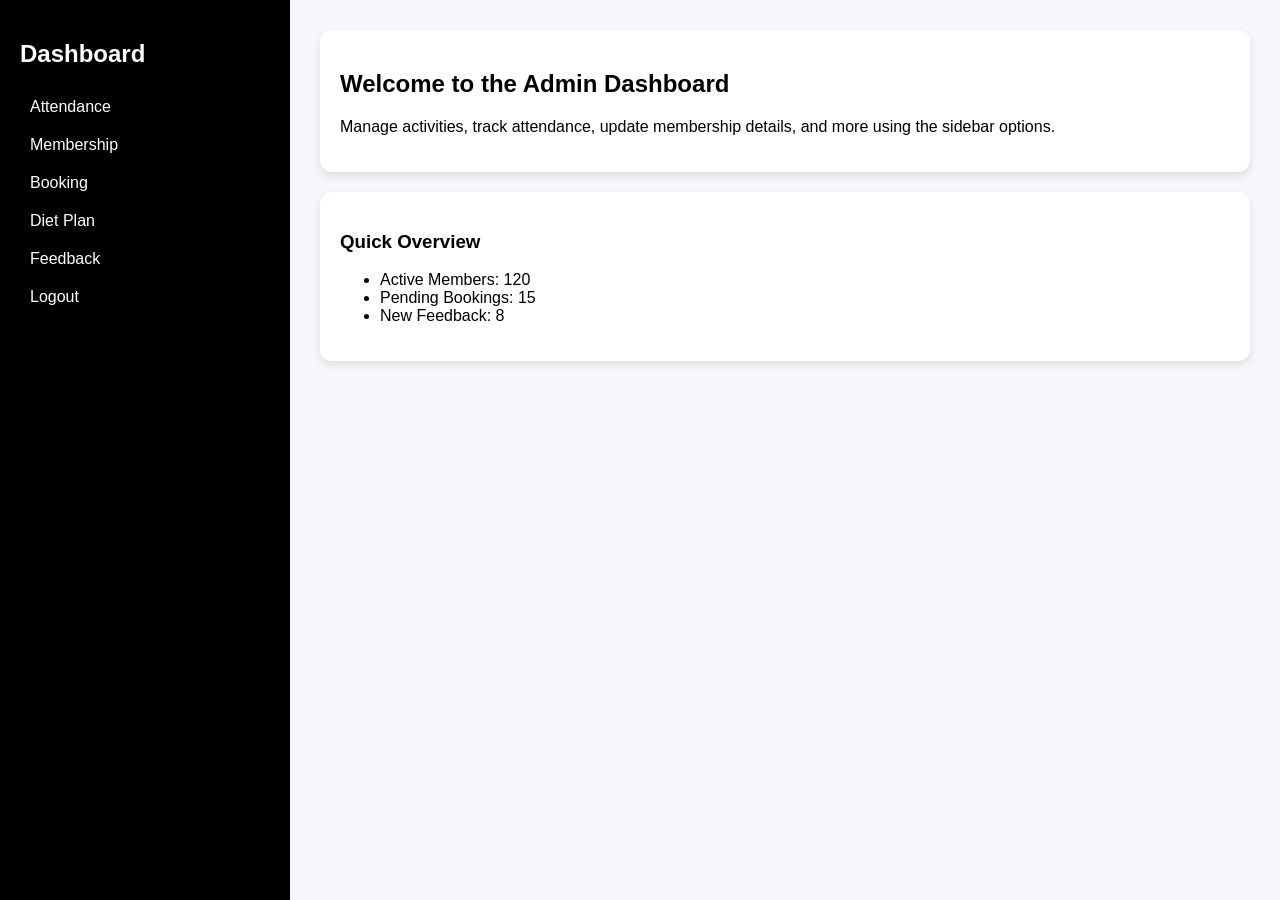
<file: frontend/admin-dashboard.html>
<!DOCTYPE html>
<html lang="en">
<head>
  <meta charset="UTF-8">
  <meta name="viewport" content="width=device-width, initial-scale=1.0">
  <title>Dashboard</title>
  <style>
    body {
      font-family: Arial, sans-serif;
      display: flex;
      min-height: 100vh;
      margin: 0;
    }
    .sidebar {
      width: 250px;
      background-color: #000000;
      color: white;
      padding: 20px;
    }
    .sidebar a {
      display: block;
      color: white;
      padding: 10px;
      text-decoration: none;
    }
    .sidebar a:hover {
      background-color: #ec6e06;
    }
    .main-content {
      flex-grow: 1;
      padding: 30px;
      background-color: #f5f7fa;
    }
    .card {
      background-color: white;
      padding: 20px;
      border-radius: 12px;
      box-shadow: 0 4px 8px rgba(0, 0, 0, 0.1);
      margin-bottom: 20px;
    }
  </style>
</head>
<body>
  <div class="sidebar">
    <h2>Dashboard</h2>
    <a href="attendence.html">Attendance</a>
    <a href="membership.html">Membership</a>
    <a href="booking.html">Booking</a>
    <a href="diet-plan.html">Diet Plan</a>
    <a href="feedback.html">Feedback</a>
    <a href="logout.html">Logout</a>
  </div>
  <div class="main-content">
    <div class="card">
      <h2>Welcome to the Admin Dashboard</h2>
      <p>Manage activities, track attendance, update membership details, and more using the sidebar options.</p>
    </div>
    <div class="card">
      <h3>Quick Overview</h3>
      <ul>
        <li>Active Members: 120</li>
        <li>Pending Bookings: 15</li>
        <li>New Feedback: 8</li>
      </ul>
    </div>
  </div>
</body>
</html>
</file>
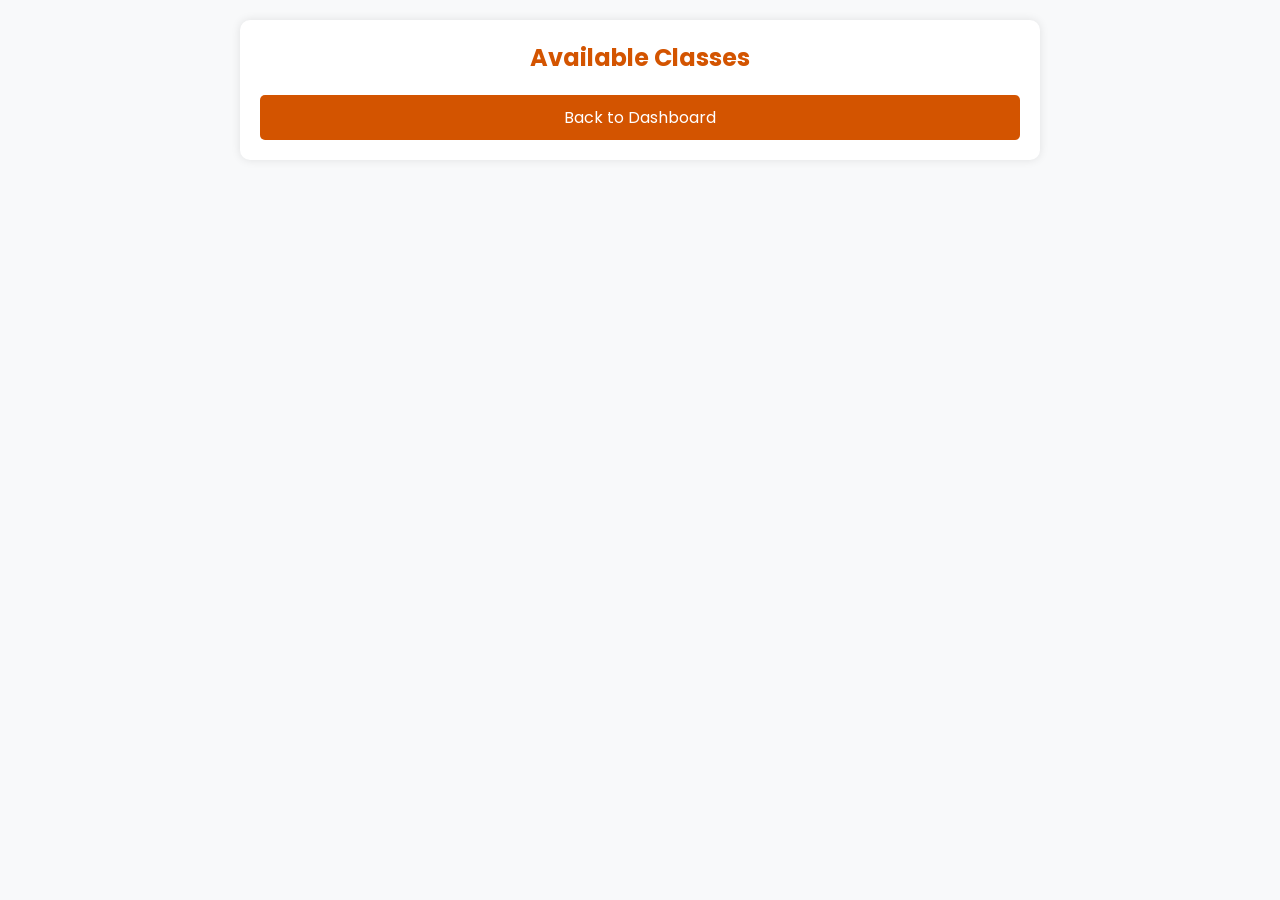
<file: frontend/class-booking.html>
<!DOCTYPE html>
<html lang="en">
<head>
    <meta charset="UTF-8">
    <meta name="viewport" content="width=device-width, initial-scale=1.0, minimum-scale=1.0">
    <title>Class Booking</title>
    <link href="https://fonts.googleapis.com/css2?family=Poppins:wght@300;400;600&display=swap" rel="stylesheet">
    <style>
        * {
            font-family: 'Poppins', sans-serif;
            margin: 0;
            padding: 0;
            box-sizing: border-box;
        }

        body {
            background-color: #f8f9fa;
            color: #333;
            padding: 20px;
        }

        .container {
            max-width: 800px;
            margin: auto;
            background: white;
            padding: 20px;
            border-radius: 10px;
            box-shadow: 0 0 10px rgba(0, 0, 0, 0.1);
        }

        h2 {
            color: #d35400;
            text-align: center;
        }

        #class-list {
            display: flex;
            flex-direction: column;
            gap: 15px;
        }

        .class-item {
            border: 1px solid #ddd;
            padding: 15px;
            border-radius: 5px;
            background: #fff;
        }

        .class-item h3 {
            margin: 0;
            color: #d35400;
        }

        .back-link, .book-btn {
            display: block;
            text-align: center;
            text-decoration: none;
            background-color: #d35400;
            color: white;
            padding: 10px;
            border-radius: 5px;
            margin-top: 20px;
            border: none;
            cursor: pointer;
        }

        .book-btn:hover, .back-link:hover {
            background-color: #b03a00;
        }
    </style>
</head>
<body>

    <div class="container">
        <h2>Available Classes</h2>
        <div id="class-list">
            <!-- Classes will be dynamically loaded here -->
        </div>
        <a href="user-dashboard.html" class="back-link">Back to Dashboard</a>
    </div>

    <script>
        // Fetch available classes from the backend and display them
        fetch('../backend/user/fetch-classes.php')
            .then(response => response.json())
            .then(data => {
                let classList = document.getElementById('class-list');
                if (data.length === 0) {
                    classList.innerHTML = "<p style='text-align: center; color: #d35400;'>No classes available.</p>";
                    return;
                }
                data.forEach(classInfo => {
                    let classItem = `
                        <div class="class-item">
                            <h3>${classInfo.class_name}</h3>
                            <p><strong>Trainer:</strong> ${classInfo.trainer_name}</p>
                            <p><strong>Schedule:</strong> ${classInfo.schedule}</p>
                            <p><strong>Max Capacity:</strong> ${classInfo.max_capacity}</p>
                            <button class="book-btn" onclick="bookClass(${classInfo.id})">Book Class</button>
                        </div>
                    `;
                    classList.innerHTML += classItem;
                });
            })
            .catch(error => {
                console.error('Error fetching classes:', error);
            });

        // Book a class function
        function bookClass(classId) {
            fetch('../backend/user/class-booking.php', { 
                method: 'POST',
                headers: { 'Content-Type': 'application/json' },
                body: JSON.stringify({ class_id: classId })
            })
            .then(response => response.json())
            .then(data => {
                if (data.success) {
                    alert('Class booked successfully!');
                } else {
                    alert('Error: ' + data.error);
                }
            })
            .catch(error => {
                console.error('Error booking class:', error);
            });
        }
    </script>

</body>
</html>
</file>
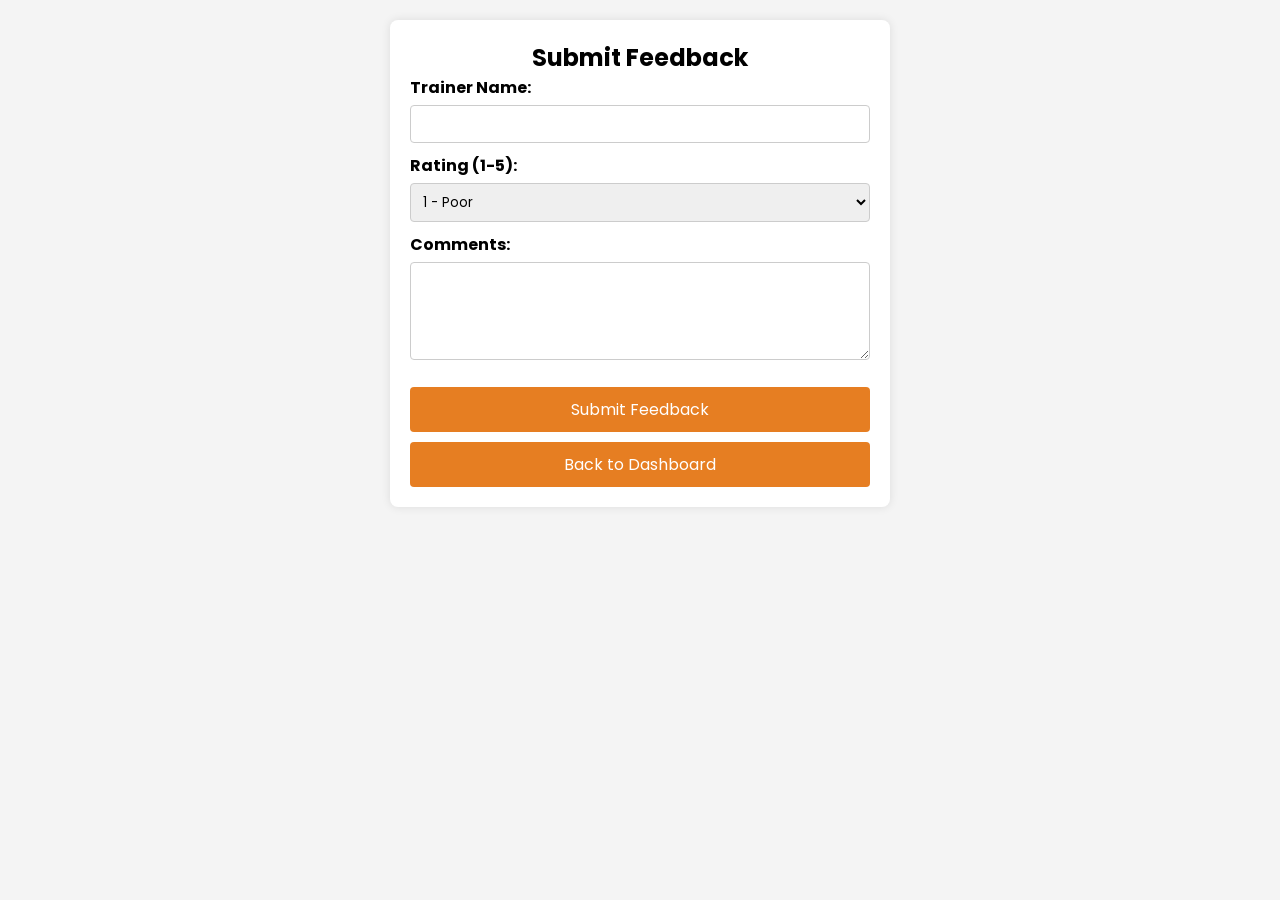
<file: frontend/feedback.html>
<!DOCTYPE html>
<html lang="en">
<head>
    <meta charset="UTF-8">
    <meta name="viewport" content="width=device-width, initial-scale=1.0">
    <title>Submit Feedback</title>
    <link href="https://fonts.googleapis.com/css2?family=Poppins:wght@300;400;600&display=swap" rel="stylesheet">
    <style>
        * {
            font-family: 'Poppins', sans-serif;
            margin: 0;
            padding: 0;
            box-sizing: border-box;
        }

        body {
            background-color: #f4f4f4;
            padding: 20px;
        }

        .container {
            max-width: 500px;
            margin: auto;
            background: white;
            padding: 20px;
            border-radius: 8px;
            box-shadow: 0 0 10px rgba(0, 0, 0, 0.1);
        }

        h2 {
            color: black;
            text-align: center;
        }

        label {
            display: block;
            margin-bottom: 5px;
            font-weight: bold;
            color: black;
        }

        input, select, textarea {
            width: 100%;
            padding: 8px;
            margin-bottom: 10px;
            border: 1px solid #ccc;
            border-radius: 4px;
        }

        button {
            width: 100%;
            background-color: #e67e22;
            color: white;
            border: none;
            padding: 10px;
            font-size: 16px;
            cursor: pointer;
            margin-top: 10px;
            border-radius: 4px;
        }

        button:hover {
            background-color: #d35400;
        }

        .back-link {
            display: block;
            text-align: center;
            text-decoration: none;
            background-color: #e67e22;
            color: white;
            padding: 10px;
            border-radius: 4px;
            margin-top: 10px;
        }

        .back-link:hover {
            background-color: #d35400;
        }
    </style>
</head>
<body>

    <div class="container">
        <h2>Submit Feedback</h2>
        
        <form action="../backend/user/submit-feedback.php" method="POST">
            <label for="trainer_name">Trainer Name:</label>
            <input type="text" name="trainer_name" required>

            <label for="rating">Rating (1-5):</label>
            <select name="rating" required>
                <option value="1">1 - Poor</option>
                <option value="2">2 - Fair</option>
                <option value="3">3 - Good</option>
                <option value="4">4 - Very Good</option>
                <option value="5">5 - Excellent</option>
            </select>

            <label for="comments">Comments:</label>
            <textarea name="comments" rows="4"></textarea>

            <button type="submit">Submit Feedback</button>
        </form>

        <a href="user-dashboard.html" class="back-link">Back to Dashboard</a>
    </div>

</body>
</html>
</file>
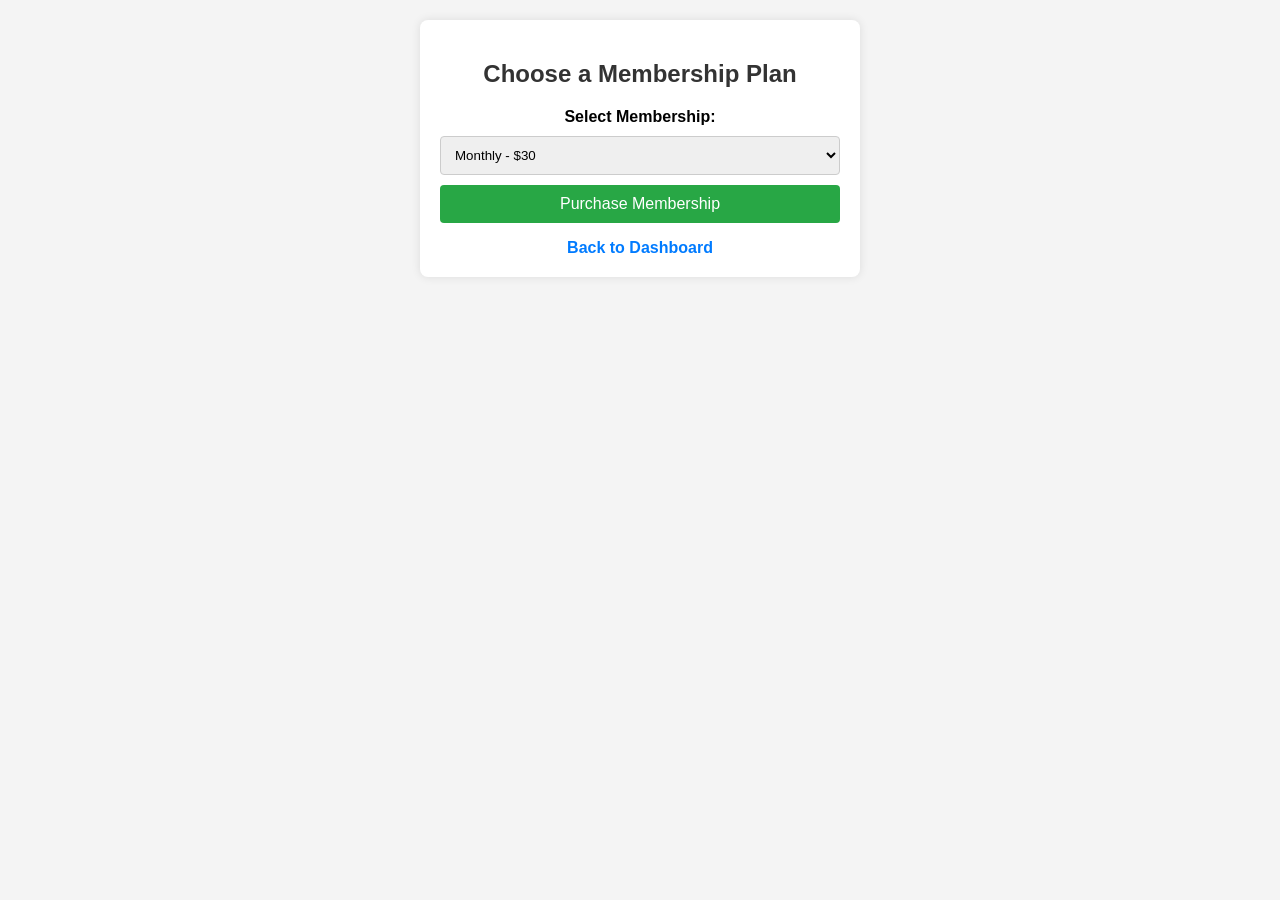
<file: frontend/purchase-membership.html>
<!DOCTYPE html>
<html lang="en">
<head>
    <meta charset="UTF-8">
    <meta name="viewport" content="width=device-width, initial-scale=1.0">
    <title>Purchase Membership</title>
    <style>
        body {
            font-family: Arial, sans-serif;
            background-color: #f4f4f4;
            text-align: center;
            margin: 0;
            padding: 20px;
        }
        .container {
            max-width: 400px;
            background: white;
            padding: 20px;
            border-radius: 8px;
            box-shadow: 0 0 10px rgba(0, 0, 0, 0.1);
            margin: auto;
        }
        h2 {
            color: #333;
        }
        label {
            font-weight: bold;
        }
        select {
            width: 100%;
            padding: 10px;
            margin: 10px 0;
            border: 1px solid #ccc;
            border-radius: 4px;
        }
        .purchase-btn {
            background-color: #28a745;
            color: white;
            border: none;
            padding: 10px 15px;
            font-size: 16px;
            cursor: pointer;
            border-radius: 4px;
            width: 100%;
        }
        .purchase-btn:hover {
            background-color: #218838;
        }
        .back-link {
            display: block;
            margin-top: 15px;
            color: #007bff;
            text-decoration: none;
            font-weight: bold;
        }
        #response-message {
            margin-top: 15px;
            font-weight: bold;
        }
    </style>
</head>
<body>

    <div class="container">
        <h2>Choose a Membership Plan</h2>
        
        <form id="membershipForm">
            <label for="membership_type">Select Membership:</label>
            <select id="membership_type" name="membership_type" required>
                <option value="Monthly">Monthly - $30</option>
                <option value="Quarterly">Quarterly - $80</option>
                <option value="Yearly">Yearly - $300</option>
            </select>

            <button type="submit" class="purchase-btn">Purchase Membership</button>
        </form>

        <p id="response-message"></p>

        <a href="user-dashboard.html" class="back-link">Back to Dashboard</a>
    </div>

    <script>
        document.getElementById("membershipForm").addEventListener("submit", function (event) {
            event.preventDefault(); // Prevent default form submission
        
            let membershipType = document.getElementById("membership_type").value;
        
            fetch("../backend/user/purchase-membership.php", {
                method: "POST",
                headers: {
                    "Content-Type": "application/x-www-form-urlencoded"
                },
                body: `membership_type=${encodeURIComponent(membershipType)}`
            })
            .then(response => response.json())
            .then(data => {
                alert(data.message);  // Show message from PHP
                if (data.success) {
                    window.location.href = "membership-renewal.html"; // Redirect if successful
                }
            })
            .catch(error => console.error("Error:", error));
        });
    </script>
    
</body>
</html>
</file>
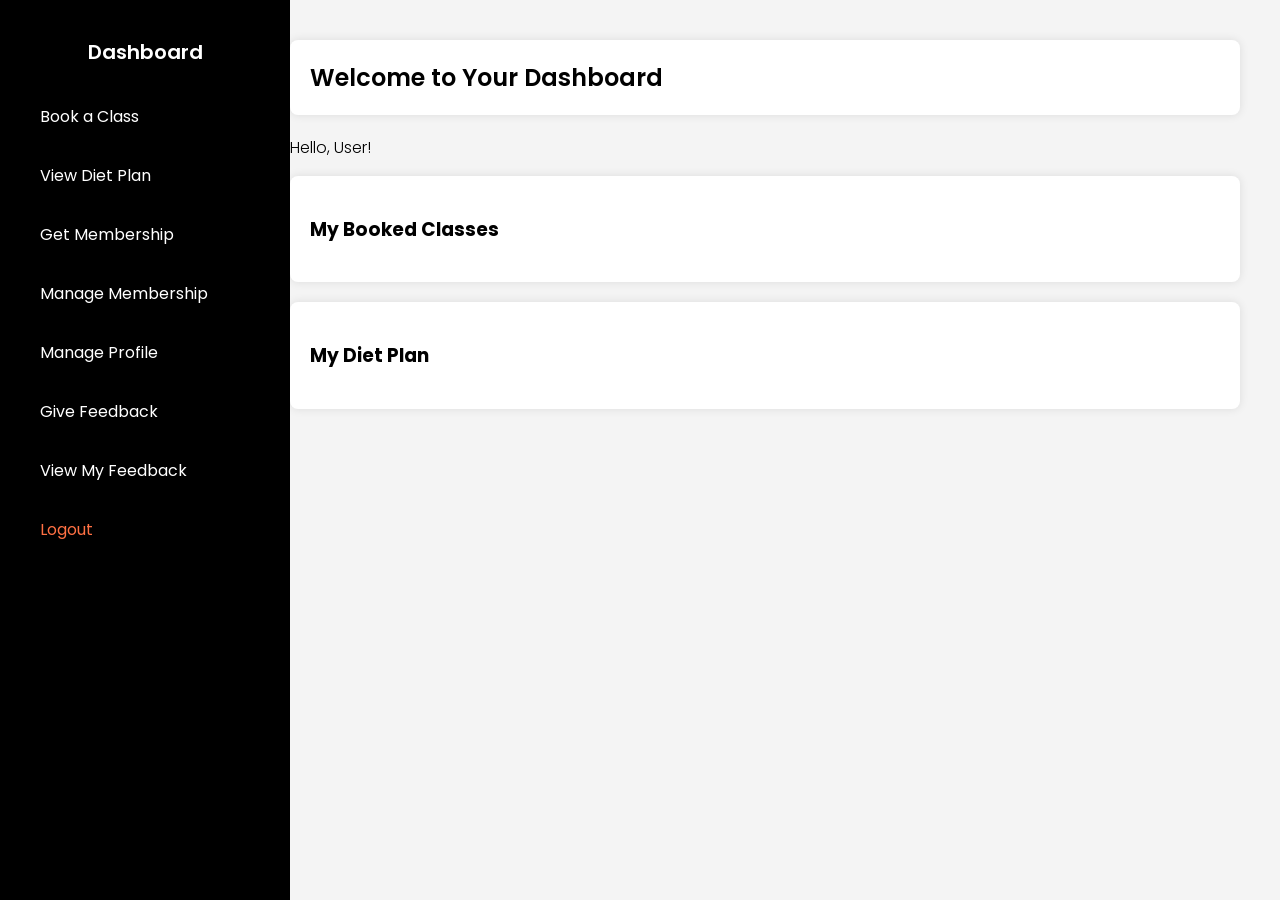
<file: frontend/user-dashboard.html>
<!DOCTYPE html>
<html lang="en">
<head>
    <meta charset="UTF-8">
    <meta name="viewport" content="width=device-width, initial-scale=1.0">
    <title>User Dashboard</title>
    <link rel="stylesheet" href="css/user-dashboard-style.css">
</head>
<body>

    <!-- Sidebar -->
    <div class="sidebar">
        <h2>Dashboard</h2>
        <div class="dashboard-buttons">
            <a href="class-booking.html" class="btn">Book a Class</a>
            <a href="../backend/user/view-diet-plan.php" class="btn">View Diet Plan</a>
            <a href="purchase-membership.html" class="btn">Get Membership</a>
            <a href="membership-renewal.html" class="btn">Manage Membership</a>
            <a href="profile.html" class="btn">Manage Profile</a>
            <a href="feedback.html" class="btn">Give Feedback</a>
            <a href="../backend/user/view-feedback.php" class="btn">View My Feedback</a>
            <a href="../backend/user/logout.php" class="btn logout">Logout</a>
        </div>
    </div>

    <!-- Main Content -->
    <div class="main-content">
        <div class="dashboard-header">
            Welcome to Your Dashboard
        </div>
        <p>Hello, <span id="username"></span>!</p>

        <div class="section">
            <h3>My Booked Classes</h3>
            <div id="booked-classes"></div>
        </div>

        <div class="section">
            <h3>My Diet Plan</h3>
            <div id="diet-plan-container"></div>
        </div>
    </div>

    <script>
        // Fetch user's booked classes
        fetch('../backend/user/my-bookings.php')
            .then(response => response.json())
            .then(data => {
                let bookingsDiv = document.getElementById('booked-classes');
                
                if (data.length === 0) {
                    bookingsDiv.innerHTML = "<p>No classes booked yet.</p>";
                    return;
                }

                data.forEach(classInfo => {
                    let classItem = `
                        <div class="class-item">
                            <h3>${classInfo.class_name}</h3>
                            <p>Trainer: ${classInfo.trainer_name}</p>
                            <p>Schedule: ${classInfo.schedule}</p>
                            <button class="btn cancel" onclick="cancelBooking(${classInfo.id})">Cancel</button>
                        </div>
                    `;
                    bookingsDiv.innerHTML += classItem;
                });
            })
            .catch(error => console.log('Error fetching bookings:', error));

        // Function to cancel a booking
        function cancelBooking(classId) {
            fetch(`../backend/user/cancel-booking.php?class_id=${classId}`, { method: 'POST' })
                .then(response => response.json())
                .then(data => {
                    if (data.success) {
                        alert('Booking canceled successfully!');
                        location.reload();
                    } else {
                        alert('Cancellation failed. Please try again.');
                    }
                });
        }

        // Fetch diet plan
        fetch('../backend/user/fetch-diet-plan.php')
            .then(response => response.json())
            .then(data => {
                let dietContainer = document.getElementById('diet-plan-container');
                if (data.length > 0) {
                    data.forEach(plan => {
                        let planItem = `
                            <div class="diet-item">
                                <h3>Diet Type: ${plan.diet_type}</h3>
                                <p><strong>Meal Plan:</strong> ${plan.meal_plan}</p>
                                <p><strong>Recommended By:</strong> ${plan.recommended_by}</p>
                            </div>
                        `;
                        dietContainer.innerHTML += planItem;
                    });
                } else {
                    dietContainer.innerHTML = "<p>No diet plan assigned yet.</p>";
                }
            })
            .catch(error => console.log("Error fetching diet plan:", error));

        // Set username from localStorage
        document.getElementById('username').innerText = localStorage.getItem('username') || 'User';
    </script>

</body>
</html>
</file>
<file: frontend/css/user-dashboard-style.css>
/* Import Google Font */
@import url('https://fonts.googleapis.com/css2?family=Poppins:wght@300;400;600&display=swap');

/* General Page Styling */
body {
    font-family: 'Poppins', sans-serif;
    margin: 0;
    padding: 0;
    display: flex;
    height: 100vh;
    background-color: #f4f4f4;
}

/* Sidebar */
.sidebar {
    width: 250px;
    background-color: #000;
    color: #fff;
    padding: 20px;
    height: 100%;
    position: fixed;
    left: 0;
    top: 0;
}

.sidebar h2 {
    text-align: center;
    font-weight: 600;
    font-size: 20px;
    margin-bottom: 20px;
}

.dashboard-buttons {
    display: flex;
    flex-direction: column;
}

.dashboard-buttons .btn {
    text-decoration: none;
    color: #fff;
    padding: 12px 20px;
    margin: 5px 0;
    display: block;
    text-align: left;
    background: none;
    border: none;
    font-size: 16px;
    font-weight: 400;
    transition: background 0.3s;
}

/* Active & Hover Effects with Orange Theme */
.dashboard-buttons .btn:hover,
.dashboard-buttons .btn.active {
    background-color: #d98236; /* Orange */
}

/* Logout Button */
.dashboard-buttons .logout {
    color: #ff7043; /* Lighter Orange */
}

/* Main Content */
.main-content {
    margin-left: 250px;
    padding: 40px;
    flex-grow: 1;
    font-weight: 300;
}

.dashboard-header {
    font-size: 24px;
    font-weight: 600;
    background-color: #fff;
    padding: 20px;
    border-radius: 8px;
    margin-bottom: 20px;
    box-shadow: 0 0 10px rgba(0, 0, 0, 0.1);
}

/* Sections */
.section {
    background-color: #fff;
    padding: 20px;
    border-radius: 8px;
    margin-bottom: 20px;
    box-shadow: 0 0 10px rgba(0, 0, 0, 0.1);
    font-size: 16px;
}

/* Quick Overview */
.section ul {
    list-style: none;
    padding: 0;
}

.section ul li {
    font-size: 14px;
    font-weight: 400;
    margin: 5px 0;
}

/* Buttons with Orange Theme */
.btn {
    background-color: #d98236; /* Orange */
    color: #fff;
    padding: 10px 15px;
    border: none;
    border-radius: 4px;
    cursor: pointer;
    font-weight: 500;
    margin-top: 10px;
    display: inline-block;
    text-decoration: none;
}

/* Hover Effect */
.btn:hover {
    background-color: #b86528; /* Darker Orange */
}

/* Cancel Button */
.btn.cancel {
    background-color: #d98236; /* Orange */
}

.btn.cancel:hover {
    background-color: #b86528; /* Darker Orange */
}

/* Class Item */
.class-item {
    background: #f9f9f9;
    padding: 15px;
    border-left: 5px solid #d98236; /* Orange */
    margin-bottom: 10px;
    border-radius: 5px;
}

.class-item h3 {
    margin: 0;
    font-size: 18px;
    font-weight: 500;
}

/* Diet Plan Item */
.diet-item {
    background: #f9f9f9;
    padding: 15px;
    border-left: 5px solid #28a745;
    margin-bottom: 10px;
    border-radius: 5px;
}
</file>
